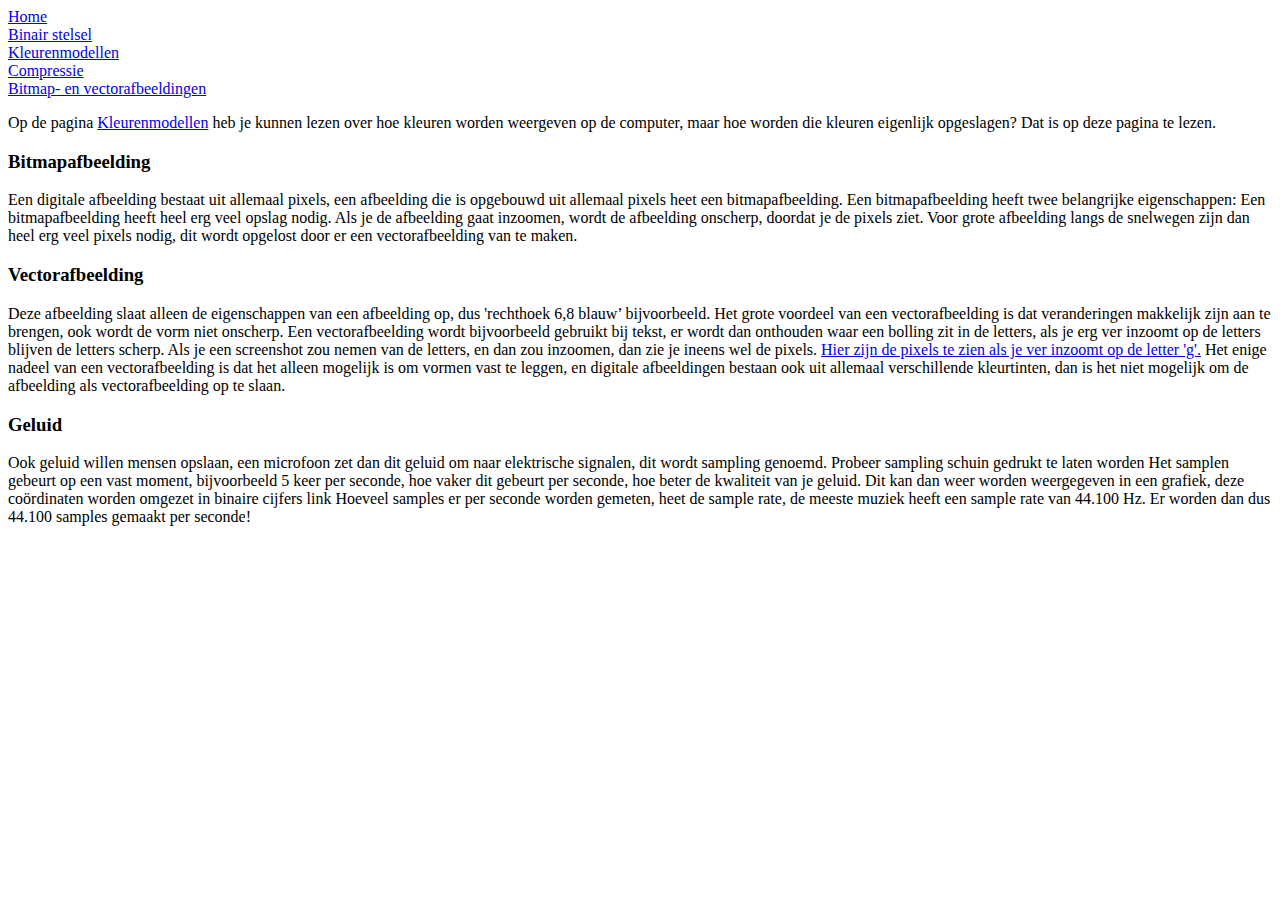
<file: BitmapVectoren.html>
<!DOCTYPE html>

<head>
<link rel="stylesheet" href="Opmaak.css">
</head>

<body>
    <ul>
        <li><a href="index.html">Home</a></li>
        <li><a href="Binairstelsel.html">Binair stelsel</a></li>
        <li><a href="Kleurenmodellen.html">Kleurenmodellen</a></li>
        <li><a href="Compressie.html">Compressie</a></li>
        <li><a href="Bitmapvectoren.html">Bitmap- en vectorafbeeldingen</a></li>
    </ul> 
<p>
Op de pagina <a href="Kleurenmodellen.html">Kleurenmodellen</a> heb je kunnen lezen over hoe kleuren worden weergeven op de computer, maar hoe worden die kleuren eigenlijk opgeslagen? Dat is op deze pagina te lezen.
<br>
<h3>Bitmapafbeelding</h3>
Een digitale afbeelding bestaat uit allemaal pixels, een afbeelding die is opgebouwd uit allemaal pixels heet een bitmapafbeelding. Een bitmapafbeelding heeft twee belangrijke eigenschappen:
Een bitmapafbeelding heeft heel erg veel opslag nodig.
Als je de afbeelding gaat inzoomen, wordt de afbeelding onscherp, doordat je de pixels ziet.
Voor grote afbeelding langs de snelwegen zijn dan heel erg veel pixels nodig, dit wordt opgelost door er een vectorafbeelding van te maken.
<br>
<h3>Vectorafbeelding</h3>
Deze afbeelding slaat alleen de eigenschappen van een afbeelding op, dus 'rechthoek 6,8 blauw’ bijvoorbeeld. Het grote voordeel van een vectorafbeelding is dat veranderingen makkelijk zijn aan te brengen, ook wordt de vorm niet onscherp.
Een vectorafbeelding wordt bijvoorbeeld gebruikt bij tekst, er wordt dan onthouden waar een bolling zit in de letters, als je erg ver inzoomt op de letters blijven de letters scherp. Als je een screenshot zou nemen van de letters, en dan zou inzoomen, dan zie je ineens wel de pixels.
<a href="Plaatjebitmap.png">Hier zijn de pixels te zien als je ver inzoomt op de letter 'g'.</a>
Het enige nadeel van een vectorafbeelding is dat het alleen mogelijk is om vormen vast te leggen, en digitale afbeeldingen bestaan ook uit allemaal verschillende kleurtinten, dan is het niet mogelijk om de afbeelding als vectorafbeelding op te slaan.
<br>

<h3>Geluid</h3>
Ook geluid willen mensen opslaan, een microfoon zet dan dit geluid om naar elektrische signalen, dit wordt sampling genoemd. Probeer sampling schuin gedrukt te laten worden
Het samplen gebeurt op een vast moment, bijvoorbeeld 5 keer per seconde, hoe vaker dit gebeurt per seconde, hoe beter de kwaliteit van je geluid.
Dit kan dan weer worden weergegeven in een grafiek, deze coördinaten worden omgezet in binaire cijfers link
Hoeveel samples er per seconde worden gemeten, heet de sample rate, de meeste muziek heeft een sample rate van 44.100 Hz. Er worden dan dus 44.100 samples gemaakt per seconde!
</p>


</body>
</file>
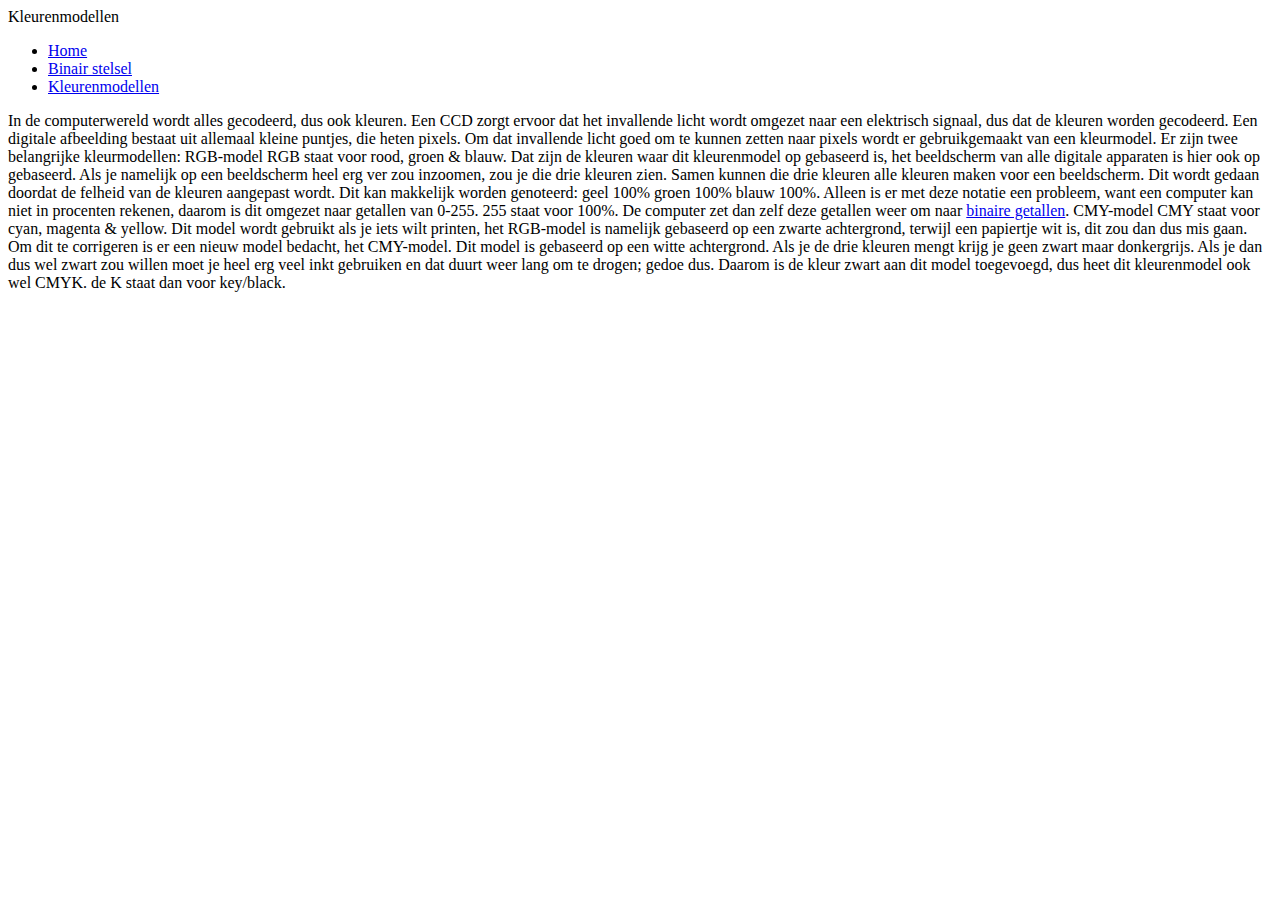
<file: Kleurenmodellen.html>
<!DOCTYPE html>
<html> 
    <head>
Kleurenmodellen

    </head>
<ul>
        <li><a href="index.html">Home</a></li>
        <li><a href="Binairstelsel.html">Binair stelsel</a></li>
        <li><a href="Kleurenmodellen.html">Kleurenmodellen</a></li>
</ul>
    <body>
<div id="Tekstkm"> In de computerwereld wordt alles gecodeerd, dus ook kleuren. Een CCD zorgt ervoor dat het invallende licht wordt omgezet naar een elektrisch signaal, dus dat de kleuren worden gecodeerd. 
Een digitale afbeelding bestaat uit allemaal kleine puntjes, die heten pixels. Om dat invallende licht goed om te kunnen zetten naar pixels wordt er gebruikgemaakt van een kleurmodel. Er zijn twee belangrijke kleurmodellen:

RGB-model
RGB staat voor rood, groen & blauw. Dat zijn de kleuren waar dit kleurenmodel op gebaseerd is, het beeldscherm van alle digitale apparaten is hier ook op gebaseerd. Als je namelijk op een beeldscherm heel erg ver zou inzoomen, zou je die drie kleuren zien. Samen kunnen die drie kleuren alle kleuren maken voor een beeldscherm. Dit wordt gedaan doordat de felheid van de kleuren aangepast wordt.
Dit kan makkelijk worden genoteerd:
geel 100% groen 100% blauw 100%. Alleen is er met deze notatie een probleem, want een computer kan niet in procenten rekenen, daarom is dit omgezet naar getallen van 0-255. 255 staat voor 100%. De computer zet dan zelf deze getallen weer om naar <a href="Binairstelsel.html"> binaire getallen</a>.

CMY-model
CMY staat voor cyan, magenta & yellow. Dit model wordt gebruikt als je iets wilt printen, het RGB-model is namelijk gebaseerd op een zwarte achtergrond, terwijl een papiertje wit is, dit zou dan dus mis gaan. Om dit te corrigeren is er een nieuw model bedacht, het CMY-model. Dit model is gebaseerd op een witte achtergrond. Als je de drie kleuren mengt krijg je geen zwart maar donkergrijs. Als je dan dus wel zwart zou willen moet je heel erg veel inkt gebruiken en dat duurt weer lang om te drogen; gedoe dus. Daarom is de kleur zwart aan dit model toegevoegd, dus heet dit kleurenmodel ook wel CMYK. de K staat dan voor key/black.
</div>

    </body>
</html>
</file>
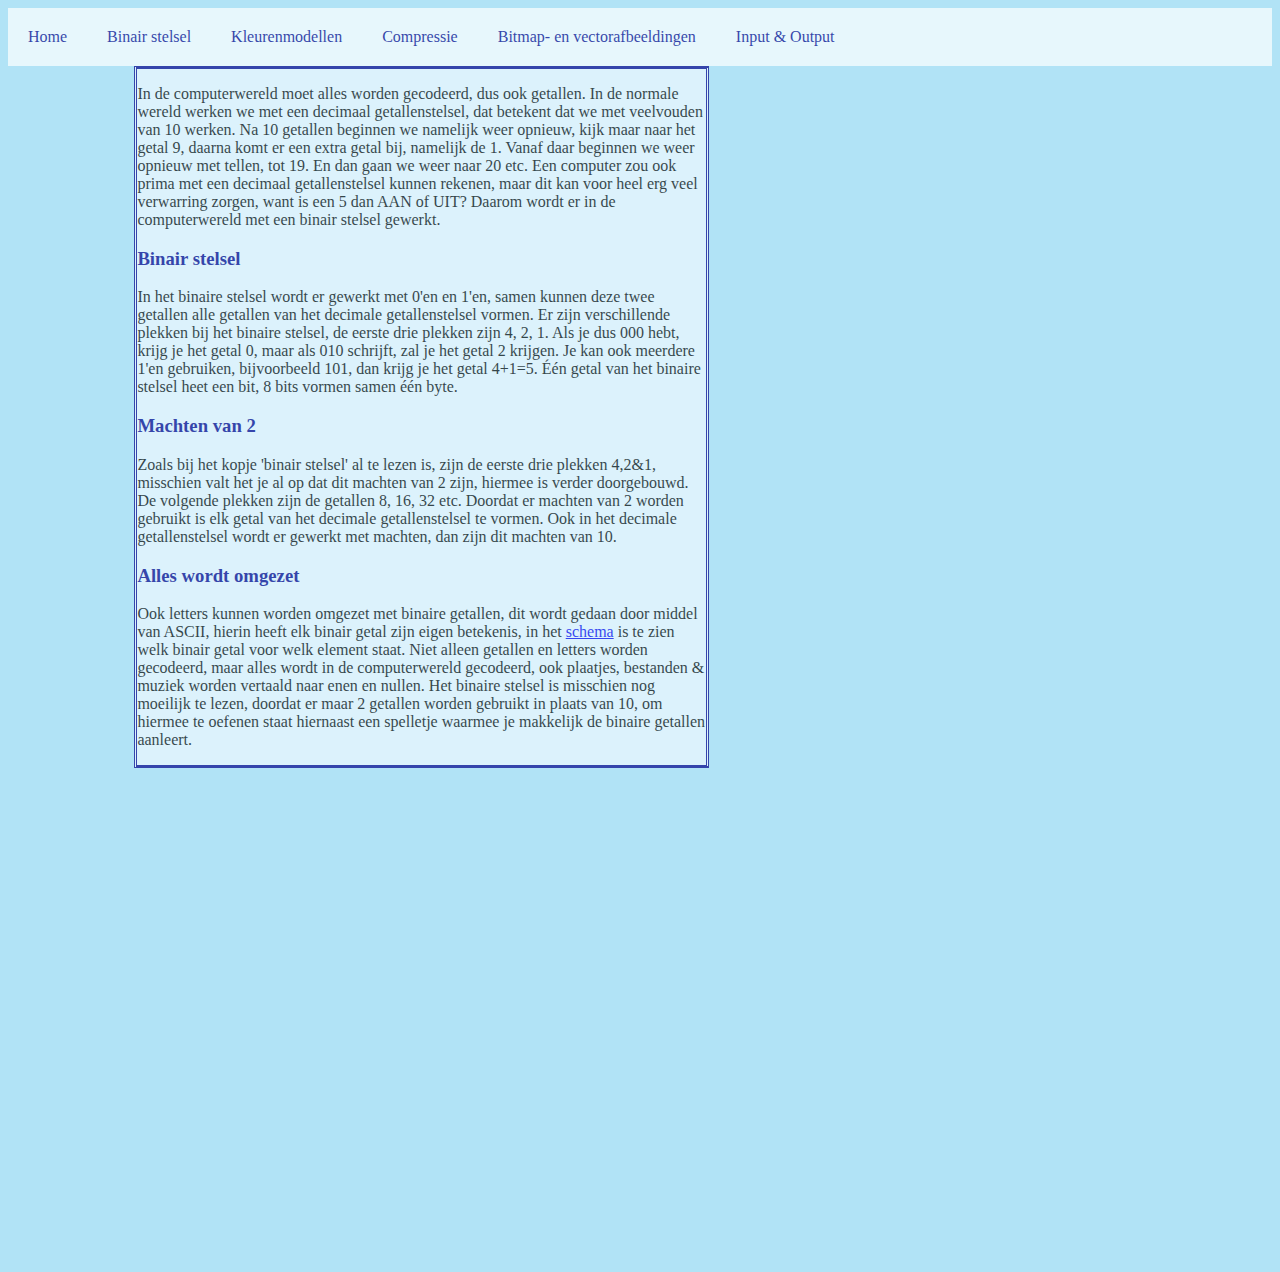
<file: html/Binairstelsel.html>
<!DOCTYPE html>

<html>

<head>

 <link rel="stylesheet" href="/css/Opmaak.css"> <!--Koppeling css-->

     <ul>
        <li><a href="/index.html">Home</a></li>
        <li><a href="/html/Binairstelsel.html">Binair stelsel</a></li>
        <li><a href="/html/Kleurenmodellen.html">Kleurenmodellen</a></li>
        <li><a href="/html/Compressie.html">Compressie</a></li>
        <li><a href="/html/BitmapVectoren.html">Bitmap- en vectorafbeeldingen</a></li>
        <li><a href="/html/Input&Output.html">Input & Output</a></li>
    </ul> <!--Menu-->
</head>
<body>

<div class="Tekstbs">
<p>
        In de computerwereld moet alles worden gecodeerd, dus ook getallen. In de normale wereld werken we met een decimaal getallenstelsel, dat betekent dat we met veelvouden van 10 werken. Na 10 getallen beginnen we namelijk weer opnieuw, kijk maar naar het getal 9, daarna komt er een extra getal bij, namelijk de 1. Vanaf daar beginnen we weer opnieuw met tellen, tot 19. En dan gaan we weer naar 20 etc. Een computer zou ook prima met een decimaal getallenstelsel kunnen rekenen, maar dit kan voor heel erg veel verwarring zorgen, want is een 5 dan AAN of UIT? Daarom wordt er in de computerwereld met een binair stelsel gewerkt.

<h3>Binair stelsel</h3>
In het binaire stelsel wordt er gewerkt met 0'en en 1'en, samen kunnen deze twee getallen alle getallen van het decimale getallenstelsel vormen. Er zijn verschillende plekken bij het binaire stelsel, de eerste drie plekken zijn 4, 2, 1. Als je dus 000 hebt, krijg je het getal 0, maar als 010 schrijft, zal je het getal 2 krijgen. Je kan ook meerdere 1'en gebruiken, bijvoorbeeld 101, dan krijg je het getal 4+1=5. Één getal van het binaire stelsel  heet een bit, 8 bits vormen samen één byte.

<h3>Machten van 2</h3>
Zoals bij het kopje 'binair stelsel' al te lezen is, zijn de eerste drie plekken 4,2&1, misschien valt het je al op dat dit machten van 2 zijn, hiermee is verder doorgebouwd. De volgende plekken zijn de getallen 8, 16, 32 etc. Doordat er machten van 2 worden gebruikt is elk getal van het decimale getallenstelsel te vormen. Ook in het decimale getallenstelsel wordt er gewerkt met machten, dan zijn dit machten van 10.

<h3> Alles wordt omgezet</h3>
Ook letters kunnen worden omgezet met binaire getallen, dit wordt gedaan door middel van ASCII, hierin heeft elk binair getal zijn eigen betekenis, in het <a href="https://nl.wikipedia.org/wiki/ASCII_(tekenset)">schema</a>  is te zien welk binair getal voor welk element staat.
Niet alleen getallen en letters worden gecodeerd, maar alles wordt in de computerwereld gecodeerd, ook plaatjes, bestanden & muziek worden vertaald naar enen en nullen.

Het binaire stelsel is misschien nog moeilijk te lezen, doordat er maar 2 getallen worden gebruikt in plaats van 10, om hiermee te oefenen staat hiernaast een spelletje waarmee je makkelijk de binaire getallen aanleert.
</p>
</div>
<div class="spel"><iframe src="https://games.penjee.com/binary-bonanza/game.php" width="700" height="500" frameborder="no" scrolling="no" ></iframe></div>

<!--Tekst op de binaire getallen pagina-->

</body>

</html>
</file>
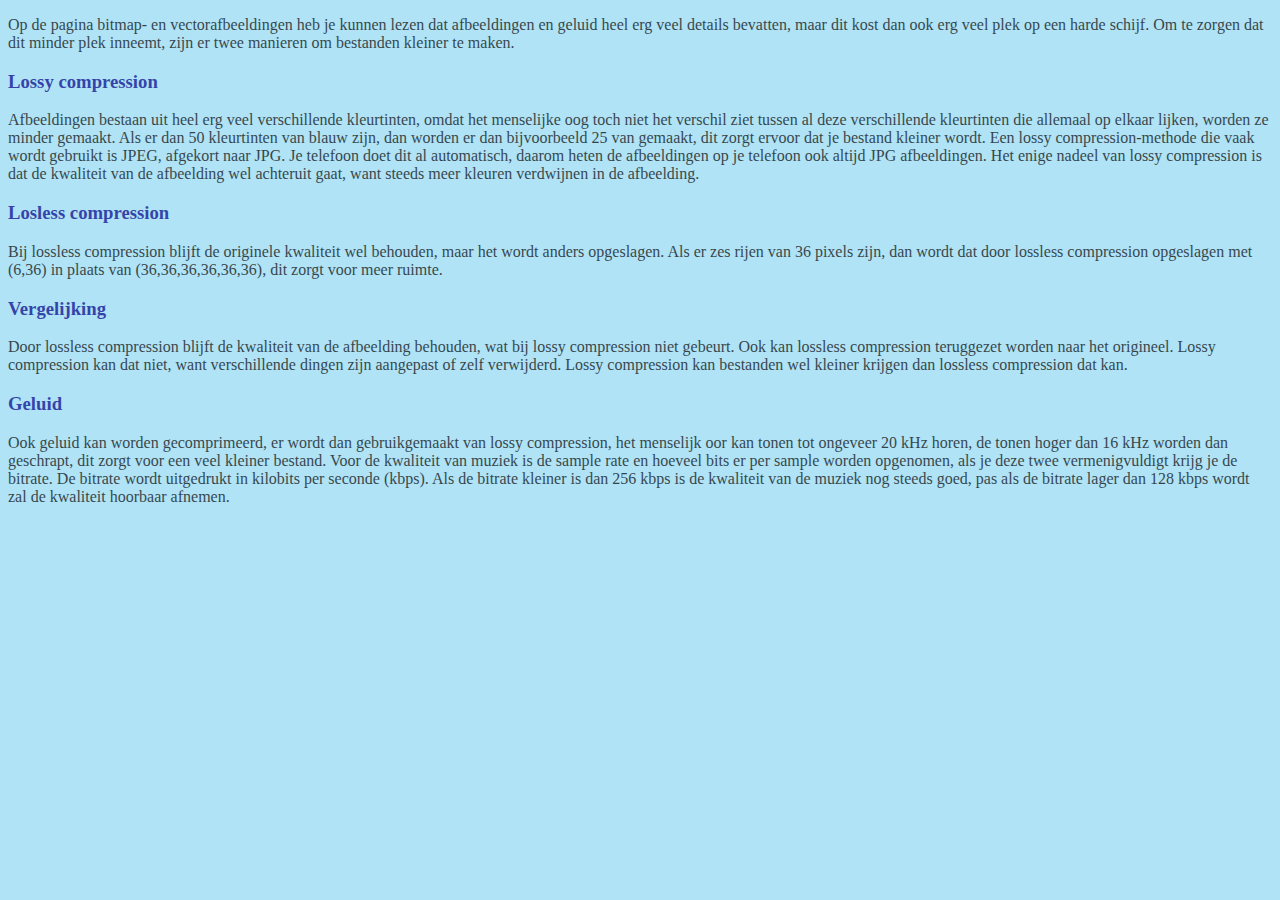
<file: html/Compressie.html>
<!DOCTYPE html>

<html>

<head>
<link rel="stylesheet" href="/css/Opmaak.css"> <!--Koppeling aan css-->

</head>

<body>
<p>
Op de pagina bitmap- en vectorafbeeldingen heb je kunnen lezen dat afbeeldingen en geluid heel erg veel details bevatten, maar dit kost dan ook erg veel plek op een harde schijf. Om te zorgen dat dit minder plek inneemt, zijn er twee manieren om bestanden kleiner te maken.

<h3>Lossy compression</h3>
Afbeeldingen bestaan uit heel erg veel verschillende kleurtinten, omdat het menselijke oog toch niet het verschil ziet tussen al deze verschillende kleurtinten die allemaal op elkaar lijken, worden ze minder gemaakt. Als er dan 50 kleurtinten van blauw zijn, dan worden er dan bijvoorbeeld 25 van gemaakt, dit zorgt ervoor dat je bestand kleiner wordt. Een lossy compression-methode die vaak wordt gebruikt is JPEG, afgekort naar JPG. Je telefoon doet dit al automatisch, daarom heten de afbeeldingen op je telefoon ook altijd JPG afbeeldingen.
Het enige nadeel van lossy compression is dat de kwaliteit van de afbeelding wel achteruit gaat, want steeds meer kleuren verdwijnen in de afbeelding.

<h3>Losless compression </h3>
Bij lossless compression blijft de originele kwaliteit wel behouden, maar het wordt anders opgeslagen. Als er zes rijen van 36 pixels zijn, dan wordt dat door lossless compression opgeslagen met (6,36) in plaats van (36,36,36,36,36,36), dit zorgt voor meer ruimte.

<h3>Vergelijking</h3>
Door lossless compression blijft de kwaliteit van de afbeelding behouden, wat bij lossy compression niet gebeurt. Ook kan lossless compression teruggezet worden naar het origineel. Lossy compression kan dat niet, want verschillende dingen zijn aangepast of zelf verwijderd. Lossy compression kan bestanden wel kleiner krijgen dan lossless compression dat kan.

<h3>Geluid</h3>
Ook geluid kan worden gecomprimeerd, er wordt dan gebruikgemaakt van lossy compression, het menselijk oor kan tonen tot ongeveer 20 kHz horen, de tonen hoger dan 16 kHz worden dan geschrapt, dit zorgt voor een veel kleiner bestand.
Voor de kwaliteit van muziek is de sample rate en hoeveel bits er per sample worden opgenomen, als je deze twee vermenigvuldigt krijg je de bitrate. De bitrate wordt uitgedrukt in kilobits per seconde (kbps). Als de bitrate kleiner is dan 256 kbps is de kwaliteit van de muziek nog steeds goed, pas als de bitrate lager dan 128 kbps wordt zal de kwaliteit hoorbaar afnemen.
</p> <!--Tekst op compressie pagina-->

</body>


</html>
</file>
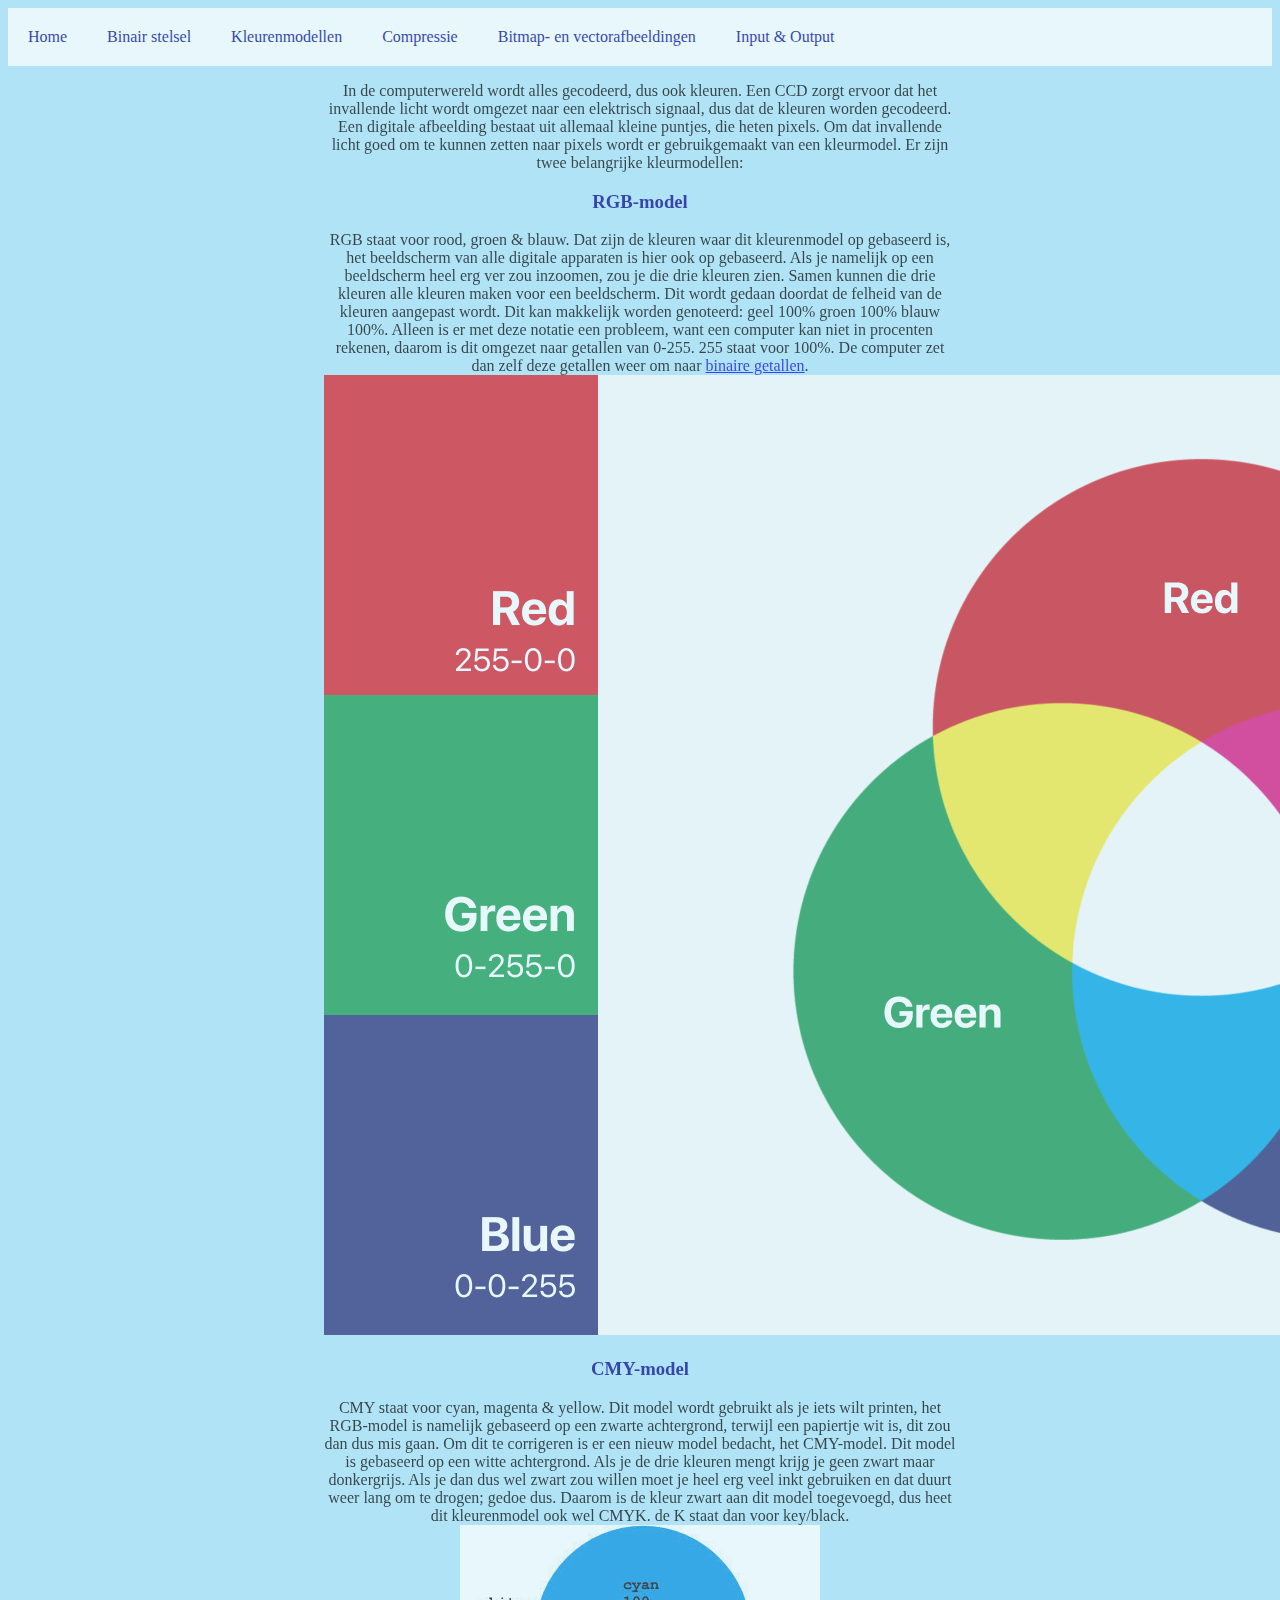
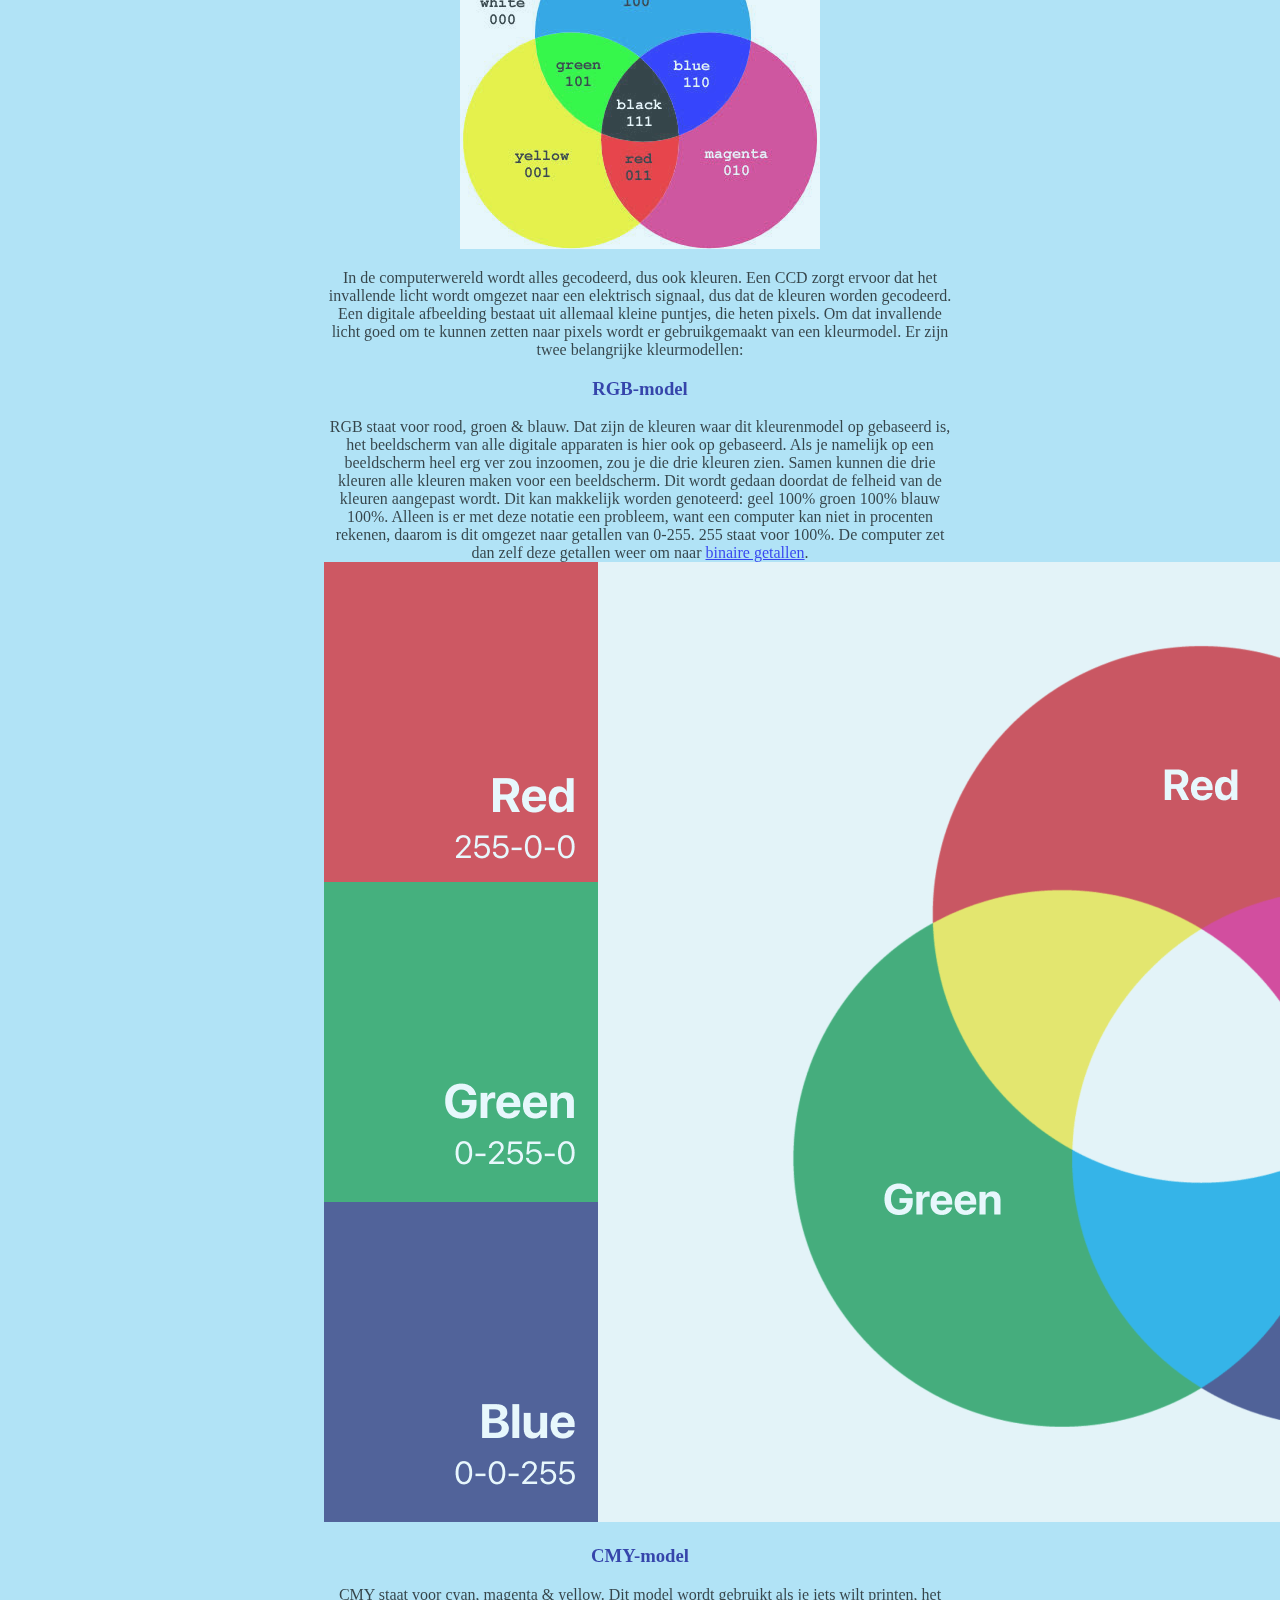
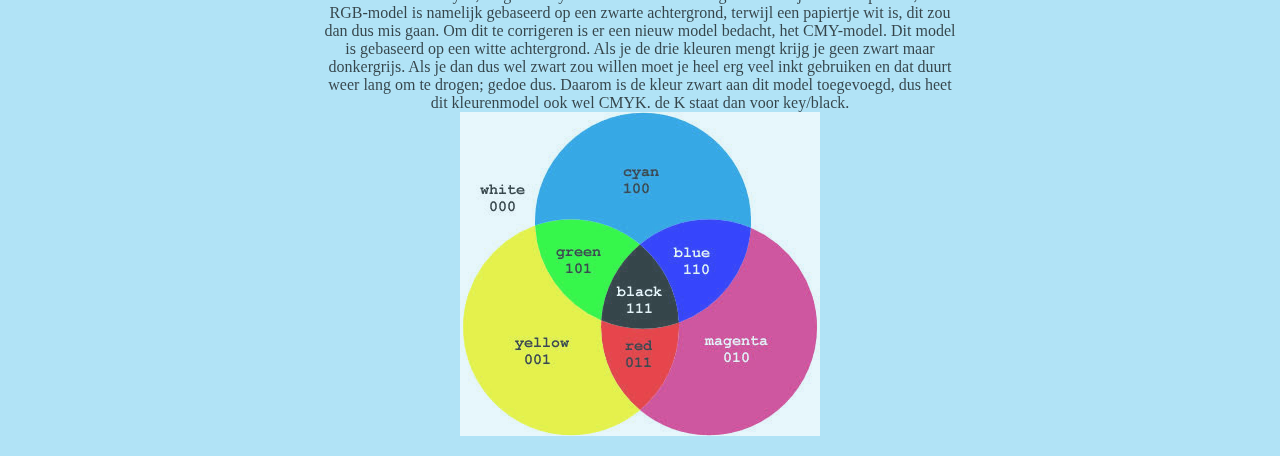
<file: html/Kleurenmodellen.html>
<!DOCTYPE html>
<html> 
    <head>
<link rel="stylesheet" href="/css/Opmaak.css"> <!--Koppeling CSS-->

    </head>

    <body>

    <ul>
        <li><a href="/index.html">Home</a></li>
        <li><a href="/html/Binairstelsel.html">Binair stelsel</a></li>
        <li><a href="/html/Kleurenmodellen.html">Kleurenmodellen</a></li>
        <li><a href="/html/Compressie.html">Compressie</a></li>
        <li><a href="/html/BitmapVectoren.html">Bitmap- en vectorafbeeldingen</a></li>
        <li><a href="/html/Input&Output.html">Input & Output</a></li>
    </ul> <!--Menu-->

<div class="Tekstkm">
<p> 
In de computerwereld wordt alles gecodeerd, dus ook kleuren. Een CCD zorgt ervoor dat het invallende licht wordt omgezet naar een elektrisch signaal, dus dat de kleuren worden gecodeerd. 
Een digitale afbeelding bestaat uit allemaal kleine puntjes, die heten pixels. Om dat invallende licht goed om te kunnen zetten naar pixels wordt er gebruikgemaakt van een kleurmodel. Er zijn twee belangrijke kleurmodellen:</p>

<div class="Images-row"><p><h3>RGB-model</h3>

RGB staat voor rood, groen & blauw. Dat zijn de kleuren waar dit kleurenmodel op gebaseerd is, het beeldscherm van alle digitale apparaten is hier ook op gebaseerd. Als je namelijk op een beeldscherm heel erg ver zou inzoomen, zou je die drie kleuren zien. Samen kunnen die drie kleuren alle kleuren maken voor een beeldscherm. Dit wordt gedaan doordat de felheid van de kleuren aangepast wordt.
Dit kan makkelijk worden genoteerd:
geel 100% groen 100% blauw 100%. Alleen is er met deze notatie een probleem, want een computer kan niet in procenten rekenen, daarom is dit omgezet naar getallen van 0-255. 255 staat voor 100%. De computer zet dan zelf deze getallen weer om naar <a href="Binairstelsel.html"> binaire getallen</a>.
<div class="PlaatjeRGB"><img src="/Plaatjes/PlaatjeKleurmodellen.png" alt="Plaatje over RGB"></div> <!--Plaatje en klasse-->
</p> <!--Zorgt voor de ruimte tussen de tekst, met br deed die het niet, dus p ertussen-->
<p><h3>CMY-model</h3> <!--De koppen groot, zelfde bij RGB-model-->

CMY staat voor cyan, magenta & yellow. Dit model wordt gebruikt als je iets wilt printen, het RGB-model is namelijk gebaseerd op een zwarte achtergrond, terwijl een papiertje wit is, dit zou dan dus mis gaan. Om dit te corrigeren is er een nieuw model bedacht, het CMY-model. Dit model is gebaseerd op een witte achtergrond. Als je de drie kleuren mengt krijg je geen zwart maar donkergrijs. Als je dan dus wel zwart zou willen moet je heel erg veel inkt gebruiken en dat duurt weer lang om te drogen; gedoe dus. Daarom is de kleur zwart aan dit model toegevoegd, dus heet dit kleurenmodel ook wel CMYK. de K staat dan voor key/black.
<div class="PlaatjeCMY"><img src="/Plaatjes/PlaatjeCMY.jpeg" alt="Plaatje over CMY"></div> <!--Plaatje en klasse-->
</p>
</div>
</div>
<!--Tekst op de kleurenmodellen pagina--> 
<div class="Tekstkm">
<p> 
In de computerwereld wordt alles gecodeerd, dus ook kleuren. Een CCD zorgt ervoor dat het invallende licht wordt omgezet naar een elektrisch signaal, dus dat de kleuren worden gecodeerd. 
Een digitale afbeelding bestaat uit allemaal kleine puntjes, die heten pixels. Om dat invallende licht goed om te kunnen zetten naar pixels wordt er gebruikgemaakt van een kleurmodel. Er zijn twee belangrijke kleurmodellen:</p>

<p><h3>RGB-model</h3>

RGB staat voor rood, groen & blauw. Dat zijn de kleuren waar dit kleurenmodel op gebaseerd is, het beeldscherm van alle digitale apparaten is hier ook op gebaseerd. Als je namelijk op een beeldscherm heel erg ver zou inzoomen, zou je die drie kleuren zien. Samen kunnen die drie kleuren alle kleuren maken voor een beeldscherm. Dit wordt gedaan doordat de felheid van de kleuren aangepast wordt.
Dit kan makkelijk worden genoteerd:
geel 100% groen 100% blauw 100%. Alleen is er met deze notatie een probleem, want een computer kan niet in procenten rekenen, daarom is dit omgezet naar getallen van 0-255. 255 staat voor 100%. De computer zet dan zelf deze getallen weer om naar <a href="Binairstelsel.html"> binaire getallen</a>.
<div class="PlaatjeRGB"><img src="/Plaatjes/PlaatjeKleurmodellen.png"></div> <!--Plaatje en klasse-->
</p> <!--Zorgt voor de ruimte tussen de tekst, met br deed die het niet, dus p ertussen-->
<p><h3>CMY-model</h3> <!--De koppen groot, zelfde bij RGB-model-->

CMY staat voor cyan, magenta & yellow. Dit model wordt gebruikt als je iets wilt printen, het RGB-model is namelijk gebaseerd op een zwarte achtergrond, terwijl een papiertje wit is, dit zou dan dus mis gaan. Om dit te corrigeren is er een nieuw model bedacht, het CMY-model. Dit model is gebaseerd op een witte achtergrond. Als je de drie kleuren mengt krijg je geen zwart maar donkergrijs. Als je dan dus wel zwart zou willen moet je heel erg veel inkt gebruiken en dat duurt weer lang om te drogen; gedoe dus. Daarom is de kleur zwart aan dit model toegevoegd, dus heet dit kleurenmodel ook wel CMYK. de K staat dan voor key/black.
<div class="PlaatjeCMY"><img src="/Plaatjes/PlaatjeCMY.jpeg"></div> <!--Plaatje en klasse-->
</p>
</div>
    </body>
</html>
</file>
<file: Opmaak.css>
ul {
list-style-type: none;
margin: 0;
padding: 0;
}
</file>
<file: css/Opmaak.css>
ul {
list-style-type: none;
margin: 0;
padding: 0;
overflow: hidden;
background-color: white;
position: sticky;
top: 0;
} 
/* Puntjes verdwijnen & balk blijft in menu*/
body {
    background-color: rgb(177, 227, 246);
    opacity: 0.7;
 } /*De achtergrondkleur */
ul li {
float: left;
}

ul li a {
    display: block;
    color: darkblue;
    text-align: center;
    padding: 20px 20px;
    text-decoration: none; 
}
/* Het menu, de kleur van de tekst, zonder hover */
ul li a:hover {
    Background-color: black;
    opacity: 0.4;
    color: white;
    text-decoration: underline;
}
/*Voor het menu, als je met je muis er overheen gaat(hover) */

.Tekstkm {
    text-align: center;
    color: black;
    text-decoration: none;
    margin-left: auto;
    margin-right: auto; /*automatische margin, zodat de 50% in het midden komt*/
    width: 50%; /*breedte op alle schermen*/
}
/* Voor de tekst op de kleurenmodellen pagina, de breedte ook. */
h3 {
    color: darkblue;
} 
/* Kleur van de kopppen */

.spel {
    float: right;
} 
/*spel in het midden*/

.Tekstbs {
border-style: solid double; /*verschillend bij zijkant en bovenkant van border*/
border-color: darkblue;
border-width: medium;
background-color: aliceblue; /*andere achtergrondkleur in de border*/
margin-left: 10%;
margin-right: auto;
margin-top: 2,5%; /*van menu af*/
width: 45%; /*automatische breedte*/
}
/*Opmaak binair stelstel*/
</file>
